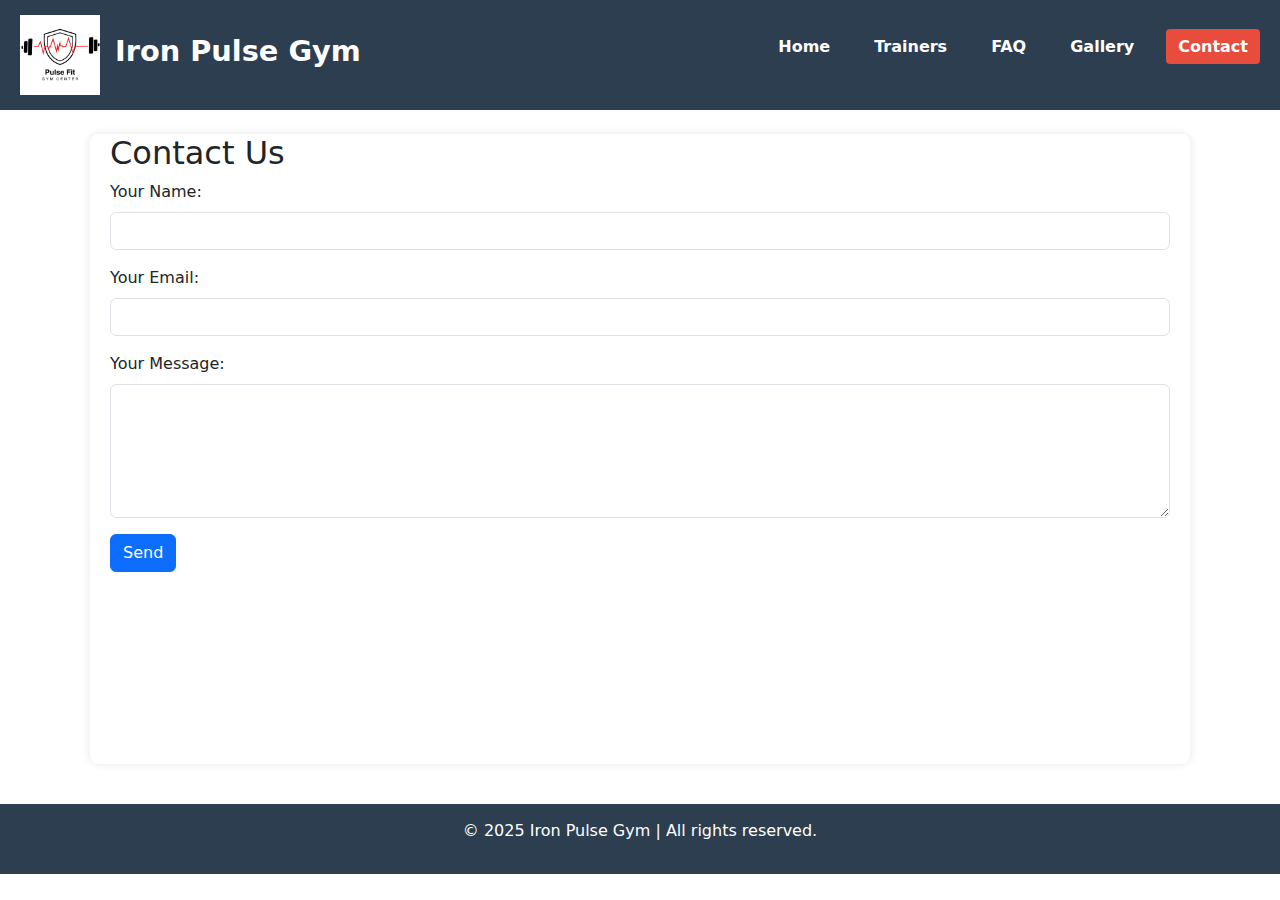
<file: contact.html>
<!DOCTYPE html>
<html lang="en">
<head>
  <meta charset="UTF-8" />
  <meta name="viewport" content="width=device-width, initial-scale=1.0"/>
  <title>Contact Us</title>
  <link rel="stylesheet" href="style.css" />
  <link href="https://cdn.jsdelivr.net/npm/bootstrap@5.1.3/dist/css/bootstrap.min.css" rel="stylesheet">
</head>
<body>
  <header>
    <div class="logo-container">
      <img src="images/logo.png" alt="Iron Pulse Gym Logo" class="logo"/>
      <h1>Iron Pulse Gym</h1>
    </div>
    <nav>
      <ul>
        <li><a href="index.html">Home</a></li>
        <li><a href="trainers.html">Trainers</a></li>
        <li><a href="faq.html">FAQ</a></li>
        <li><a href="gallery.html">Gallery</a></li>
        <li><a href="contact.html" class="active">Contact</a></li>
      </ul>
    </nav>
  </header>

  <main class="container mt-4">
    <h2>Contact Us</h2>
    <form>
      <div class="mb-3">
        <label for="name" class="form-label">Your Name:</label>
        <input type="text" class="form-control" id="name" required>
      </div>
      <div class="mb-3">
        <label for="email" class="form-label">Your Email:</label>
        <input type="email" class="form-control" id="email" required>
      </div>
      <div class="mb-3">
        <label for="message" class="form-label">Your Message:</label>
        <textarea class="form-control" id="message" rows="5" required></textarea>
      </div>
      <button type="submit" class="btn btn-primary">Send</button>
    </form>
  </main>

  <footer>
    <p>&copy; 2025 Iron Pulse Gym | All rights reserved.</p>
  </footer>
</body>
</html>
</file>
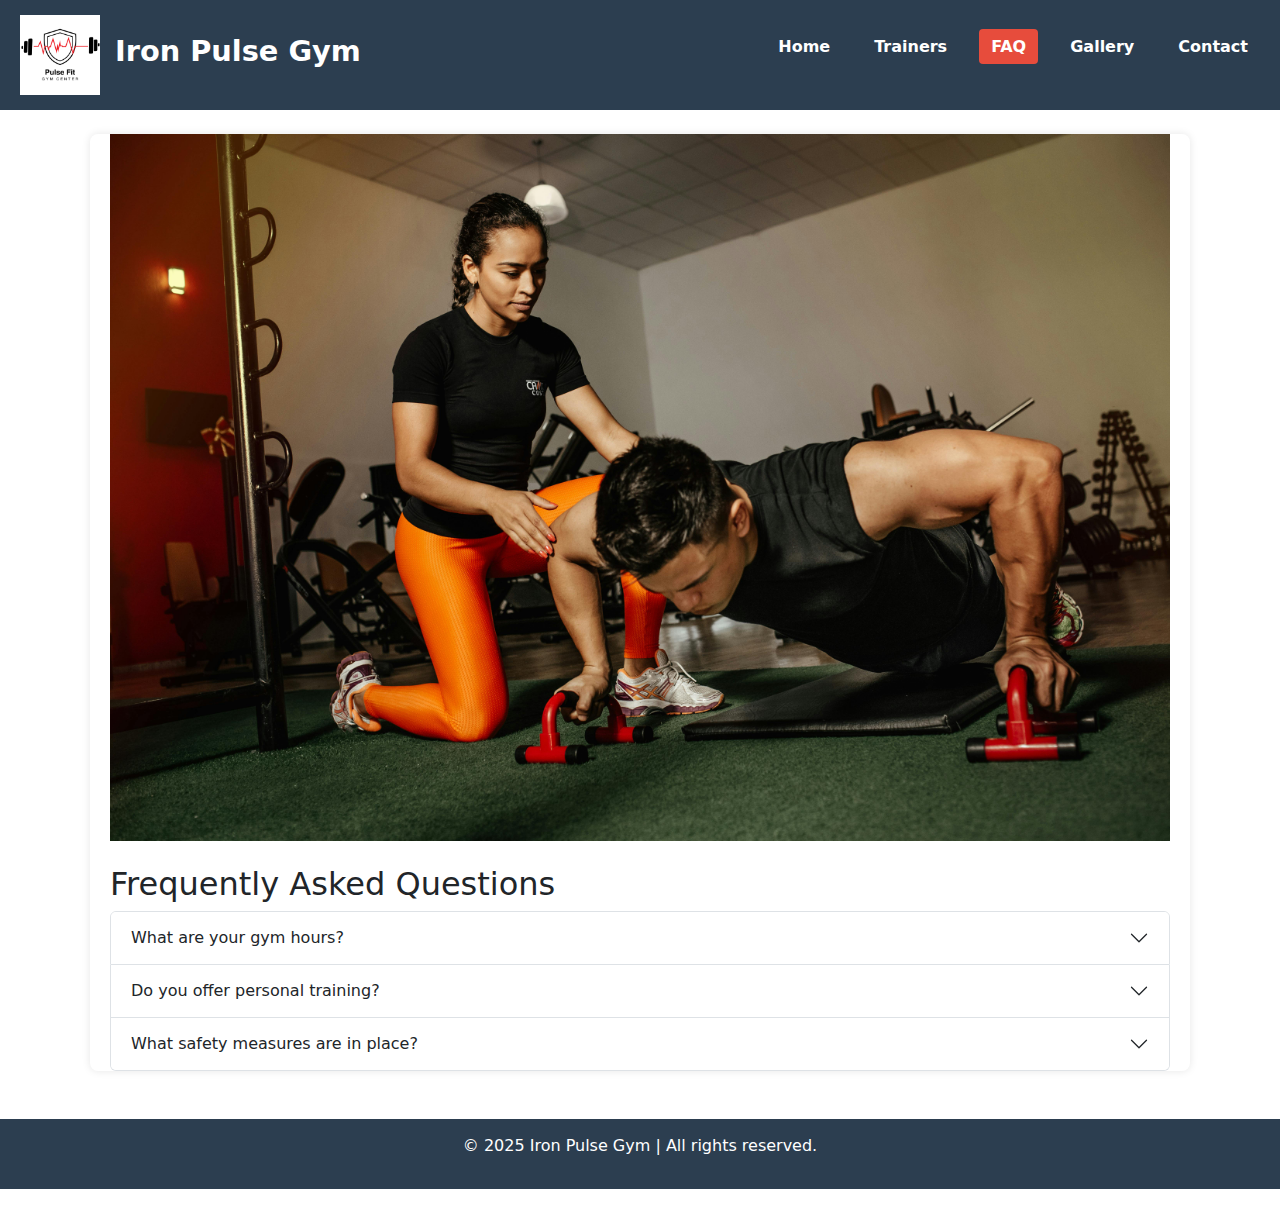
<file: faq.html>
<!DOCTYPE html>
<html lang="en">
<head>
  <meta charset="UTF-8" />
  <meta name="viewport" content="width=device-width, initial-scale=1" />
  <title>Iron Pulse Gym - FAQ</title>
  <link rel="stylesheet" href="style.css" />
  <link href="https://cdn.jsdelivr.net/npm/bootstrap@5.1.3/dist/css/bootstrap.min.css" rel="stylesheet" />
  <script src="https://cdn.jsdelivr.net/npm/bootstrap@5.1.3/dist/js/bootstrap.bundle.min.js"></script>
</head>
<body>
  <header>
    <div class="logo-container">
      <img src="images/logo.png" alt="Iron Pulse Gym Logo" class="logo" />
      <h1>Iron Pulse Gym</h1>
    </div>
    <nav>
      <ul>
        <li><a href="index.html">Home</a></li>
        <li><a href="trainers.html">Trainers</a></li>
        <li><a href="faq.html" class="active">FAQ</a></li>
        <li><a href="gallery.html">Gallery</a></li>
        <li><a href="contact.html">Contact</a></li>
      </ul>
    </nav>
  </header>

  <main class="container mt-4">
    <img src="images/trainer2.jpg" alt="Trainer helping client" class="img-fluid mb-4" />
    <h2>Frequently Asked Questions</h2>

    <div class="accordion" id="faqAccordion">
      <div class="accordion-item">
        <h2 class="accordion-header" id="headingOne">
          <button class="accordion-button collapsed" type="button" data-bs-toggle="collapse" data-bs-target="#collapseOne" aria-expanded="false" aria-controls="collapseOne">
            What are your gym hours?
          </button>
        </h2>
        <div id="collapseOne" class="accordion-collapse collapse" aria-labelledby="headingOne" data-bs-parent="#faqAccordion">
          <div class="accordion-body">
            We are open from 5 AM to 11 PM Monday through Sunday.
          </div>
        </div>
      </div>

      <div class="accordion-item">
        <h2 class="accordion-header" id="headingTwo">
          <button class="accordion-button collapsed" type="button" data-bs-toggle="collapse" data-bs-target="#collapseTwo" aria-expanded="false" aria-controls="collapseTwo">
            Do you offer personal training?
          </button>
        </h2>
        <div id="collapseTwo" class="accordion-collapse collapse" aria-labelledby="headingTwo" data-bs-parent="#faqAccordion">
          <div class="accordion-body">
            Yes, our certified trainers are available for one-on-one sessions tailored to your fitness goals.
          </div>
        </div>
      </div>

      <div class="accordion-item">
        <h2 class="accordion-header" id="headingThree">
          <button class="accordion-button collapsed" type="button" data-bs-toggle="collapse" data-bs-target="#collapseThree" aria-expanded="false" aria-controls="collapseThree">
            What safety measures are in place?
          </button>
        </h2>
        <div id="collapseThree" class="accordion-collapse collapse" aria-labelledby="headingThree" data-bs-parent="#faqAccordion">
          <div class="accordion-body">
            We follow all local health guidelines including regular cleaning, mask policies, and social distancing.
          </div>
        </div>
      </div>
    </div>
  </main>

  <footer class="text-center mt-5 mb-3">
    <p>&copy; 2025 Iron Pulse Gym | All rights reserved.</p>
  </footer>
</body>
</html>
</file>
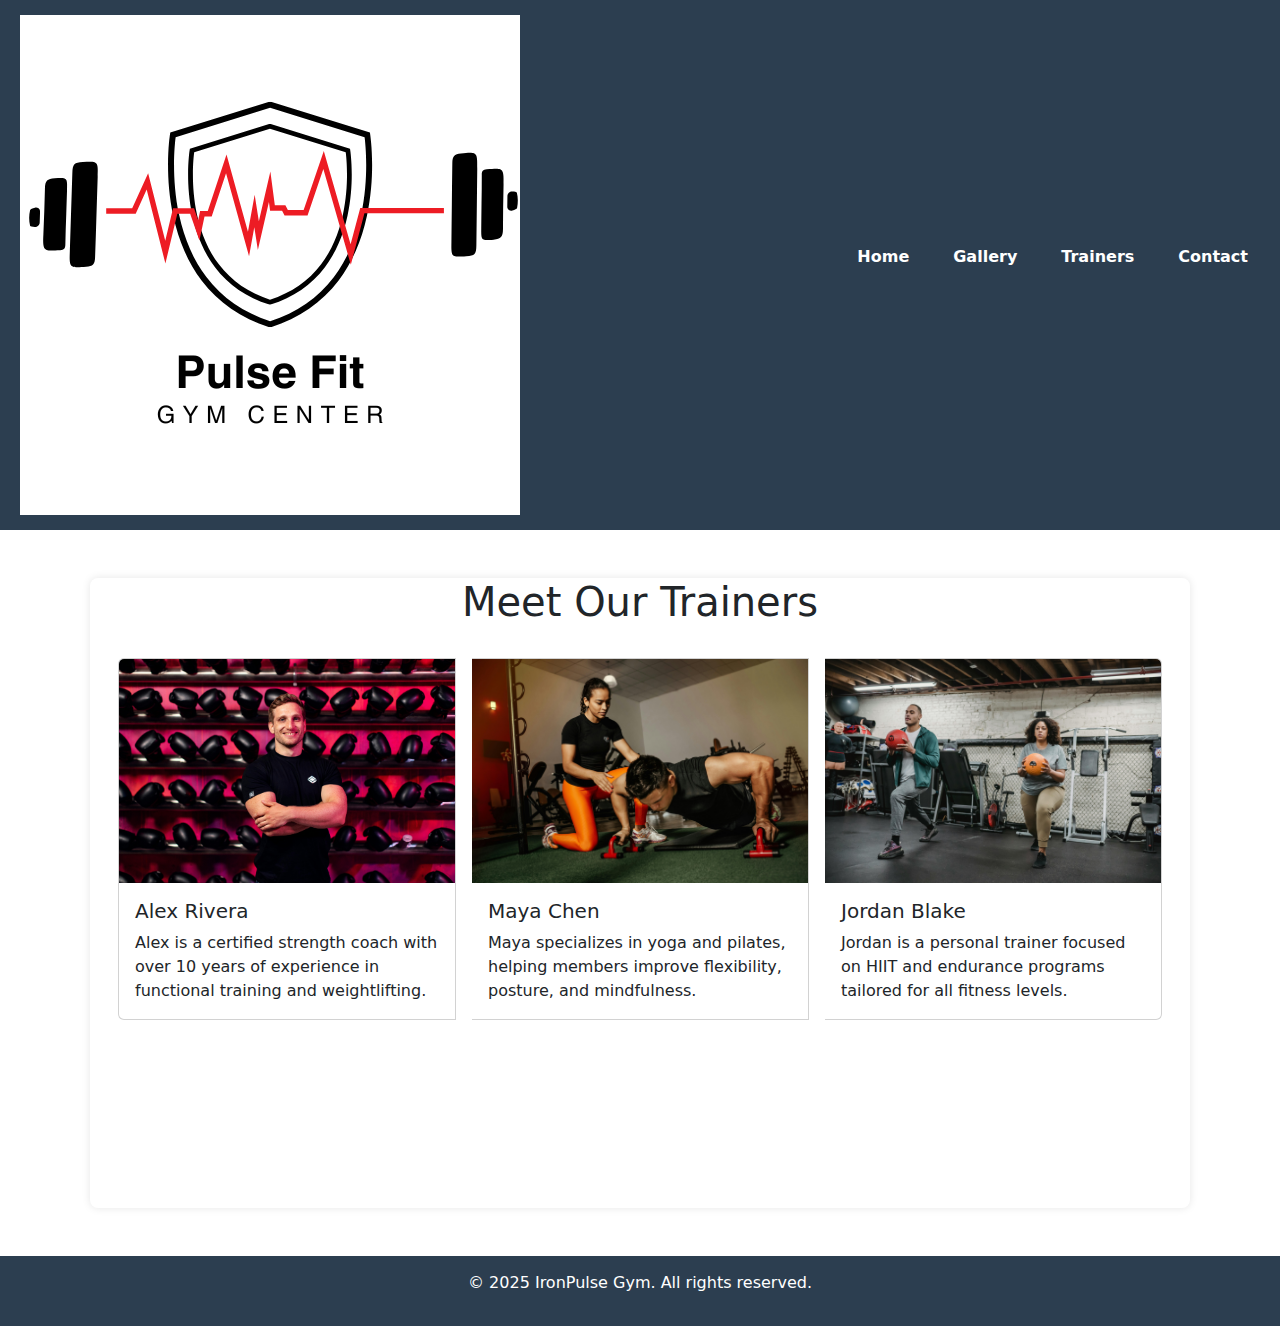
<file: trainers.html>
<!DOCTYPE html>
<html lang="en">
<head>
  <meta charset="UTF-8" />
  <meta name="viewport" content="width=device-width, initial-scale=1.0" />
  <title>Our Trainers</title>
  <link rel="stylesheet" href="style.css" />

  <!-- Bootstrap 5 CSS CDN -->
  <link href="https://cdn.jsdelivr.net/npm/bootstrap@5.1.3/dist/css/bootstrap.min.css" rel="stylesheet" />

  <!-- Bootstrap 5 JS CDN -->
  <script src="https://cdn.jsdelivr.net/npm/bootstrap@5.1.3/dist/js/bootstrap.bundle.min.js"></script>
</head>
<body>

  <header>
    <div class="logo">
      <img src="images/logo.png" alt="Gym Logo" />
    </div>
    <nav>
      <ul>
        <li><a href="index.html">Home</a></li>
        <li><a href="gallery.html">Gallery</a></li>
        <li><a href="trainers.html">Trainers</a></li>
        <li><a href="contact.html">Contact</a></li>
      </ul>
    </nav>
  </header>

  <main class="container mt-5">
    <h1 class="text-center mb-4">Meet Our Trainers</h1>

    <div class="card-group">
      <!-- Trainer 1 -->
      <div class="card m-2">
        <img src="images/trainer1.jpg" class="card-img-top" alt="Trainer Alex">
        <div class="card-body">
          <h5 class="card-title">Alex Rivera</h5>
          <p class="card-text">Alex is a certified strength coach with over 10 years of experience in functional training and weightlifting.</p>
        </div>
      </div>

      <!-- Trainer 2 -->
      <div class="card m-2">
        <img src="images/trainer2.jpg" class="card-img-top" alt="Trainer Maya">
        <div class="card-body">
          <h5 class="card-title">Maya Chen</h5>
          <p class="card-text">Maya specializes in yoga and pilates, helping members improve flexibility, posture, and mindfulness.</p>
        </div>
      </div>

      <!-- Trainer 3 -->
      <div class="card m-2">
        <img src="images/trainer3.jpg" class="card-img-top" alt="Trainer Jordan">
        <div class="card-body">
          <h5 class="card-title">Jordan Blake</h5>
          <p class="card-text">Jordan is a personal trainer focused on HIIT and endurance programs tailored for all fitness levels.</p>
        </div>
      </div>
    </div>
  </main>

  <footer class="text-center mt-5">
    <p>&copy; 2025 IronPulse Gym. All rights reserved.</p>
  </footer>

</body>
</html>
</file>
<file: style.css>
/* General resets */
* {
  box-sizing: border-box;
  margin: 0;
  padding: 0;
}

body {
  font-family: Arial, sans-serif;
  line-height: 1.6;
  background-color: #f7f7f7;
  color: #333;
}

/* Header and Logo */
header {
  background-color: #2c3e50;
  color: white;
  padding: 15px 20px;
  display: flex;
  justify-content: space-between;
  align-items: center;
  flex-wrap: wrap;
}

.logo-container {
  display: flex;
  align-items: center;
  gap: 15px;
}

.logo {
  width: 80px;
  height: auto;
}

header h1 {
  font-size: 1.8rem;
  font-weight: 700;
}

/* Navigation */
nav ul {
  list-style: none;
  display: flex;
  gap: 20px;
  flex-wrap: wrap;
}

nav ul li a {
  color: white;
  text-decoration: none;
  font-weight: 600;
  padding: 8px 12px;
  border-radius: 4px;
  transition: background-color 0.3s;
}

nav ul li a:hover,
nav ul li a.active {
  background-color: #e74c3c;
  color: white;
}

/* Main content */
main.container {
  max-width: 1100px;
  margin: 30px auto;
  padding: 0 20px;
  background: white;
  border-radius: 8px;
  box-shadow: 0 0 8px rgba(0,0,0,0.1);
  min-height: 70vh;
}

/* Footer */
footer {
  text-align: center;
  padding: 15px;
  background-color: #2c3e50;
  color: white;
  margin-top: 40px;
}

/* Gallery container - horizontal scroll */
.gallery-container {
  display: flex;
  flex-wrap: nowrap;
  overflow-x: auto;
  gap: 15px;
  padding: 10px;
  scroll-behavior: smooth;
}

.gallery-container img {
  width: 300px;
  height: auto;
  border-radius: 10px;
  flex-shrink: 0;
  box-shadow: 0 2px 8px rgba(0,0,0,0.15);
  cursor: pointer;
  transition: transform 0.3s ease;
}

.gallery-container img:hover {
  transform: scale(1.05);
}

/* Trainers cards container */
.trainers-container {
  display: flex;
  gap: 20px;
  flex-wrap: wrap;
  justify-content: center;
}

.trainer-card {
  background: #ecf0f1;
  border-radius: 10px;
  box-shadow: 0 0 8px rgba(0,0,0,0.1);
  width: 280px;
  padding: 20px;
  text-align: center;
}

.trainer-card img {
  width: 100%;
  border-radius: 10px;
  margin-bottom: 15px;
}

.trainer-card h3 {
  margin-bottom: 8px;
  font-size: 1.2rem;
}

.trainer-card p {
  font-size: 0.95rem;
  color: #555;
}
</file>
